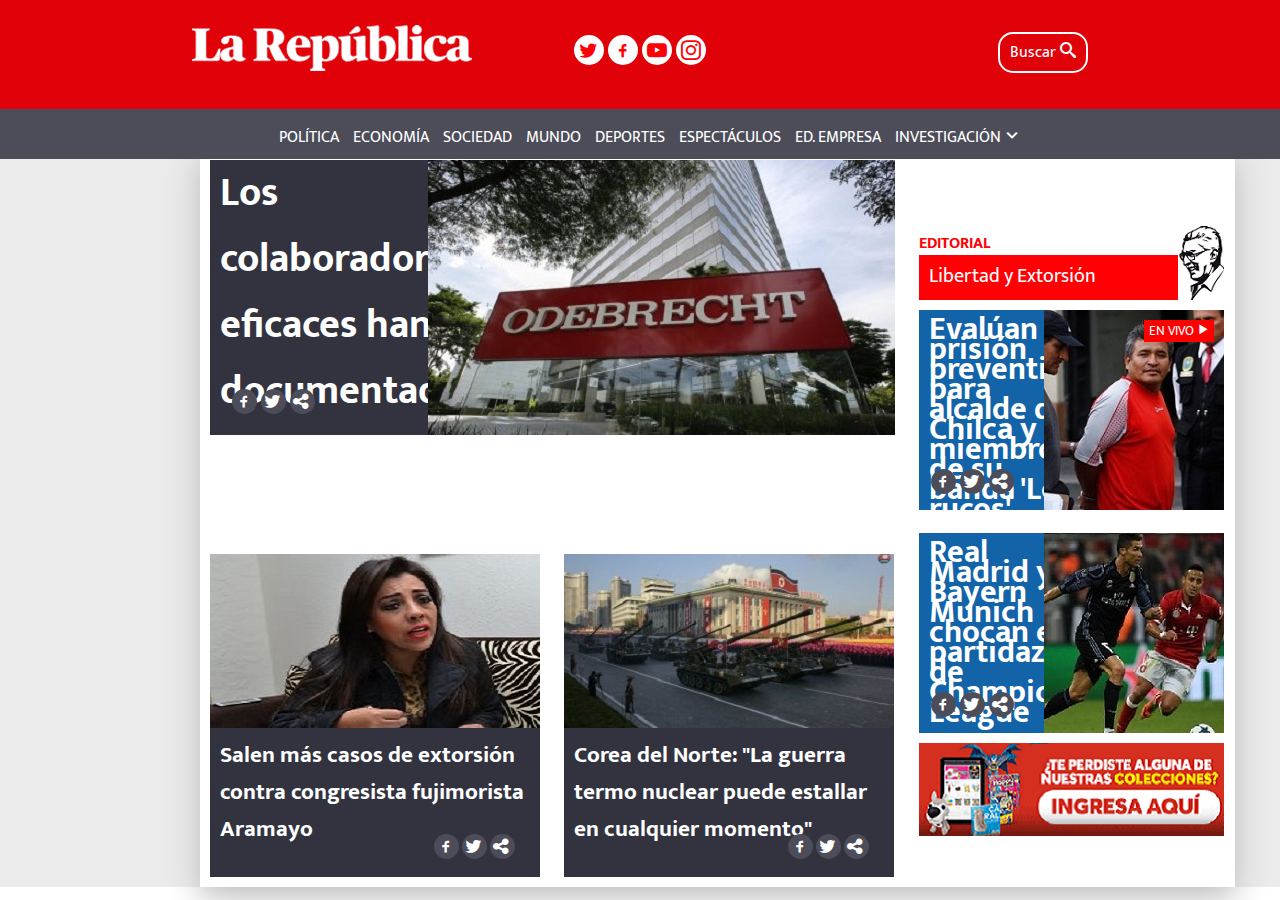
<file: index.html>
<!DOCTYPE html>
<html lang="en">
  <head>
    <meta charset="UTF-8">
    <meta name="viewport" content="width=device-width, initial-scale=1.0">
    <meta http-equiv="X-UA-Compatible" content="ie=edge">
    <link rel="stylesheet" href="assets/css/main.css">
    <link rel="stylesheet" href="assets/fonts/style.css">
    <link href="https://fonts.googleapis.com/css?family=Mukta+Vaani" rel="stylesheet">
    <title>La República</title>
  </head>
  <body>
      <header>
        <div class="logos">
          <div class="sprite-logo"></div>
          <div class="redesNav">
              <div class="icon-nav"><span class="centro icon-twitter"></span></div>
              <div class="icon-nav"><span class="centro icon-social-facebook"></span></div>
              <div class="icon-nav"><span class="centro icon-youtube"></span></div>
              <div class="icon-nav"><span class="centro icon-instagram"></span></div>
          </div>
          <div class="buscar">Buscar
            <span class="icon-search"></span>
          </div>
        </div>
        <nav>
          <ul>
            <li><a href="">POLÍTICA</a></li>
            <li><a href="">ECONOMÍA</a></li>
            <li><a href="">SOCIEDAD</a></li>
            <li><a href="">MUNDO</a></li>
            <li><a href="">DEPORTES</a></li>
            <li><a href="">ESPECTÁCULOS</a></li>
            <li><a href="">ED. EMPRESA</a></li>
            <li><a href="">INVESTIGACIÓN</a><span class="icon-keyboard_arrow_down"></span></li>

          </ul>
        </nav>
      </header>
    <div class="sectionGeneral">
      <section class="noticias">
        <section class="partLeft-noticiasImportantes">
          <div class="noticeP element1">
            <div class="t1 tit1"><h1>Los colaboradores eficaces han documentado su realto en casa Lava Jato</h1>
              <ul class="redes-sociales red1">
                <li><div class="icon-elem"><span class="icon-social-facebook"></span></div></li>
                <li><div class="icon-elem"><span class="icon-twitter"></span></div></li>
                <li><div class="icon-elem"><span class="icon-share-alt"></span></div></li>
              </ul>
            </div>
            <div class="sprite-odebrecht"></div>
          </div>
          <div class="noticeP element2">
            <div class="sprite-alejandra-aramayo"></div>
            <div class="t1 tit2"><h2>Salen más casos de extorsión contra congresista fujimorista Aramayo</h2>
              <ul class="redes-sociales red2">
                <li><div class="icon-elem"><span class="icon-social-facebook"></span></div></li>
                <li><div class="icon-elem"><span class="icon-twitter"></span></div></li>
                <li><div class="icon-elem"><span class="icon-share-alt"></span></div></li>
              </ul>
            </div>
          </div>
          <div class="noticeP element3">
            <div class="sprite-corea-del-norte"></div>
            <div class="t1 tit3"><h2>Corea del Norte: "La guerra termo nuclear puede estallar en cualquier momento"</h2>
              <ul class="redes-sociales red3">
                <li><div class="icon-elem"><span class="icon-social-facebook"></span></div></li>
                <li><div class="icon-elem"><span class="icon-twitter"></span></div></li>
                <li><div class="icon-elem"><span class="icon-share-alt"></span></div></li>
              </ul>
            </div>
          </div>
        </section>

        <section class="partRight">
          <section class="editorial">
            <div class="tituloed">EDITORIAL</div>
            <div class="tema1"><span>Libertad y Extorsión</span></div>
            <div class="sprite-senora"></div>
          </section>
          <section class="noticiasOtros">
            <div class="noticeS element4">
              <div class="t2 tit4"><h1>Evalúan prisión preventiva para alcalde de Chilca y miembros de su banda 'Los rucos'</h1>
                <ul class="redes-sociales red4">
                  <li><div class="icon-elem"><span class="icon-social-facebook"></span></div></li>
                  <li><div class="icon-elem"><span class="icon-twitter"></span></div></li>
                  <li><div class="icon-elem"><span class="icon-share-alt"></span></div></li>
                </ul>
              </div>
              <div class="sprite-alcalde-de-chilca"></div>
              <div class="vivo">EN VIVO <span class="icon-play3"></span></div>
            </div>

            <div class="noticeS element5">
              <div class="t2 tit4"><h1>Real Madrid y Bayern Munich chocan en partidazo de Champions League</h1>
                <ul class="redes-sociales red5">
                  <li><div class="icon-elem"><span class="icon-social-facebook"></span></div></li>
                  <li><div class="icon-elem"><span class="icon-twitter"></span></div></li>
                  <li><div class="icon-elem"><span class="icon-share-alt"></span></div></li>
                </ul>
              </div>
              <div class="sprite-partido"></div>
            </div>
          </section>
          <section class="anuncios">
            <div class="sprite-anuncio"></div>
          </section>
        </section>
      </section>

 </div>
  </body>
</html>
</file>
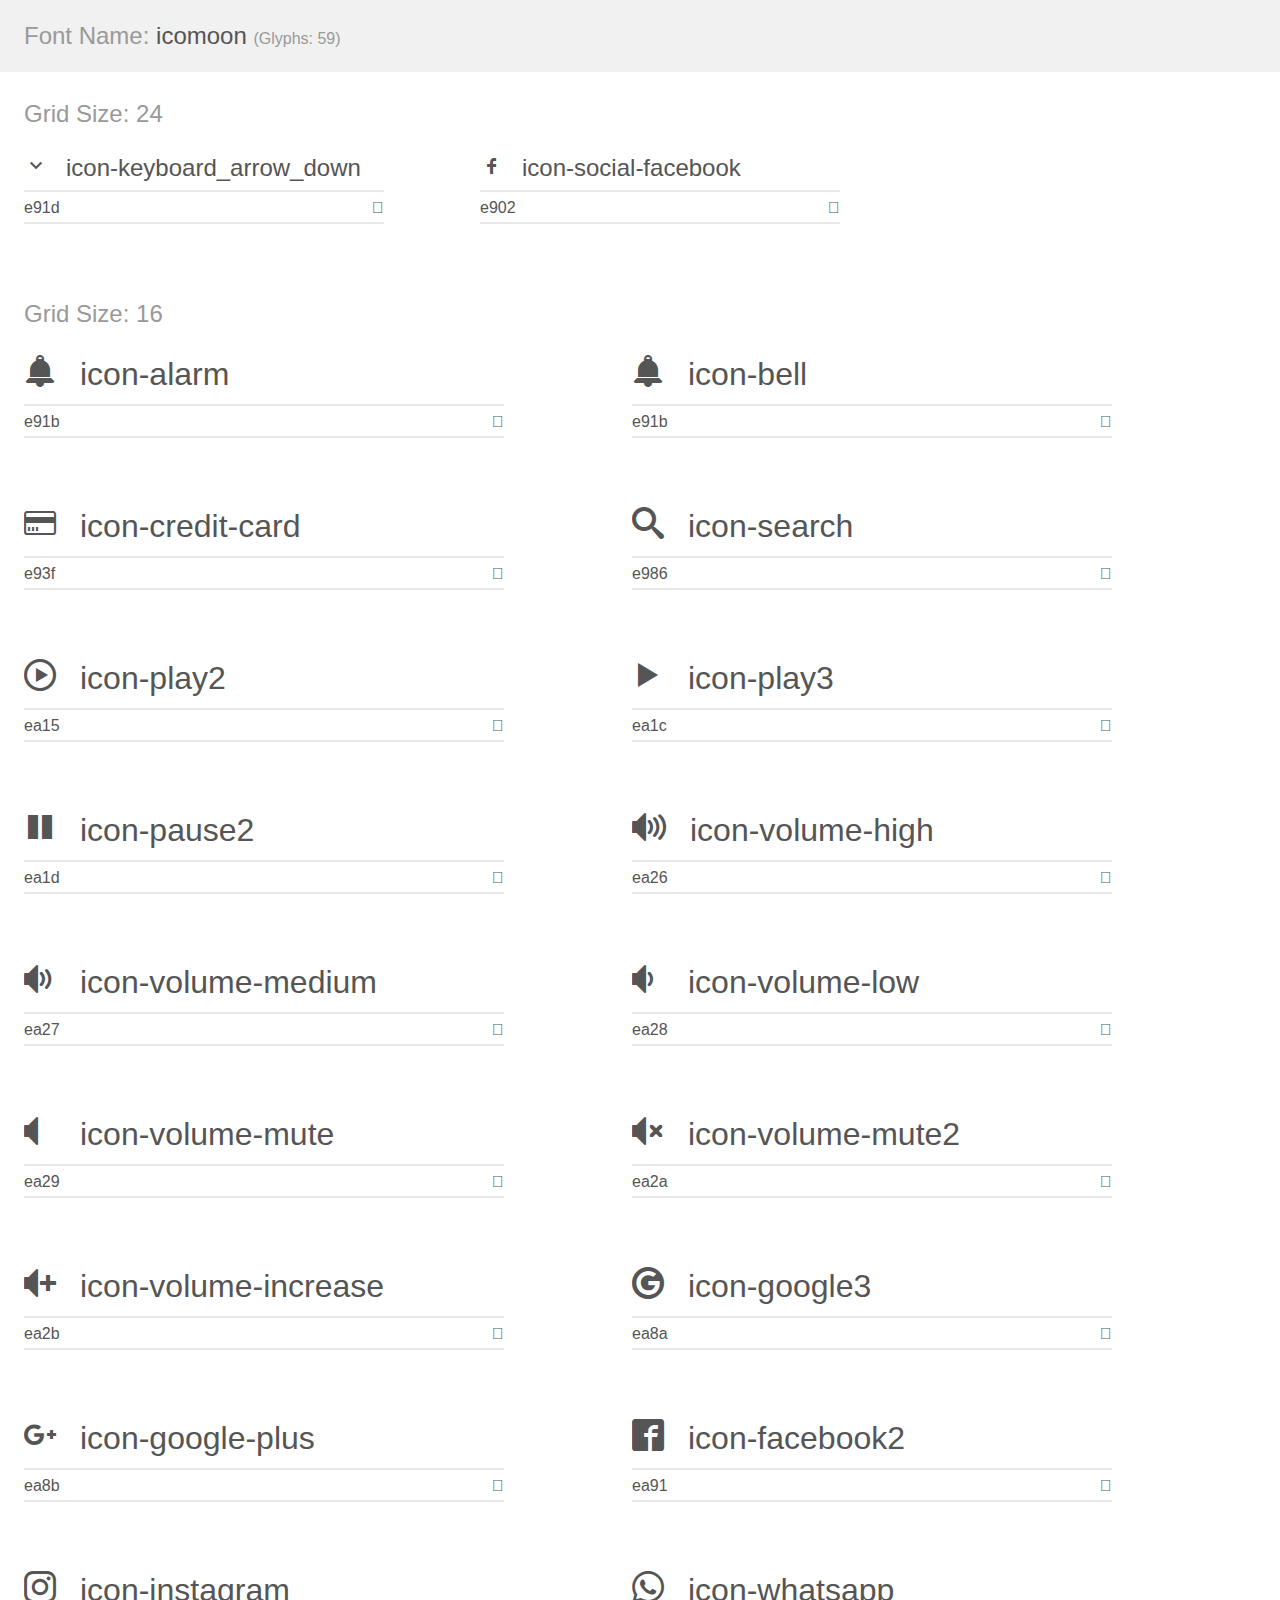
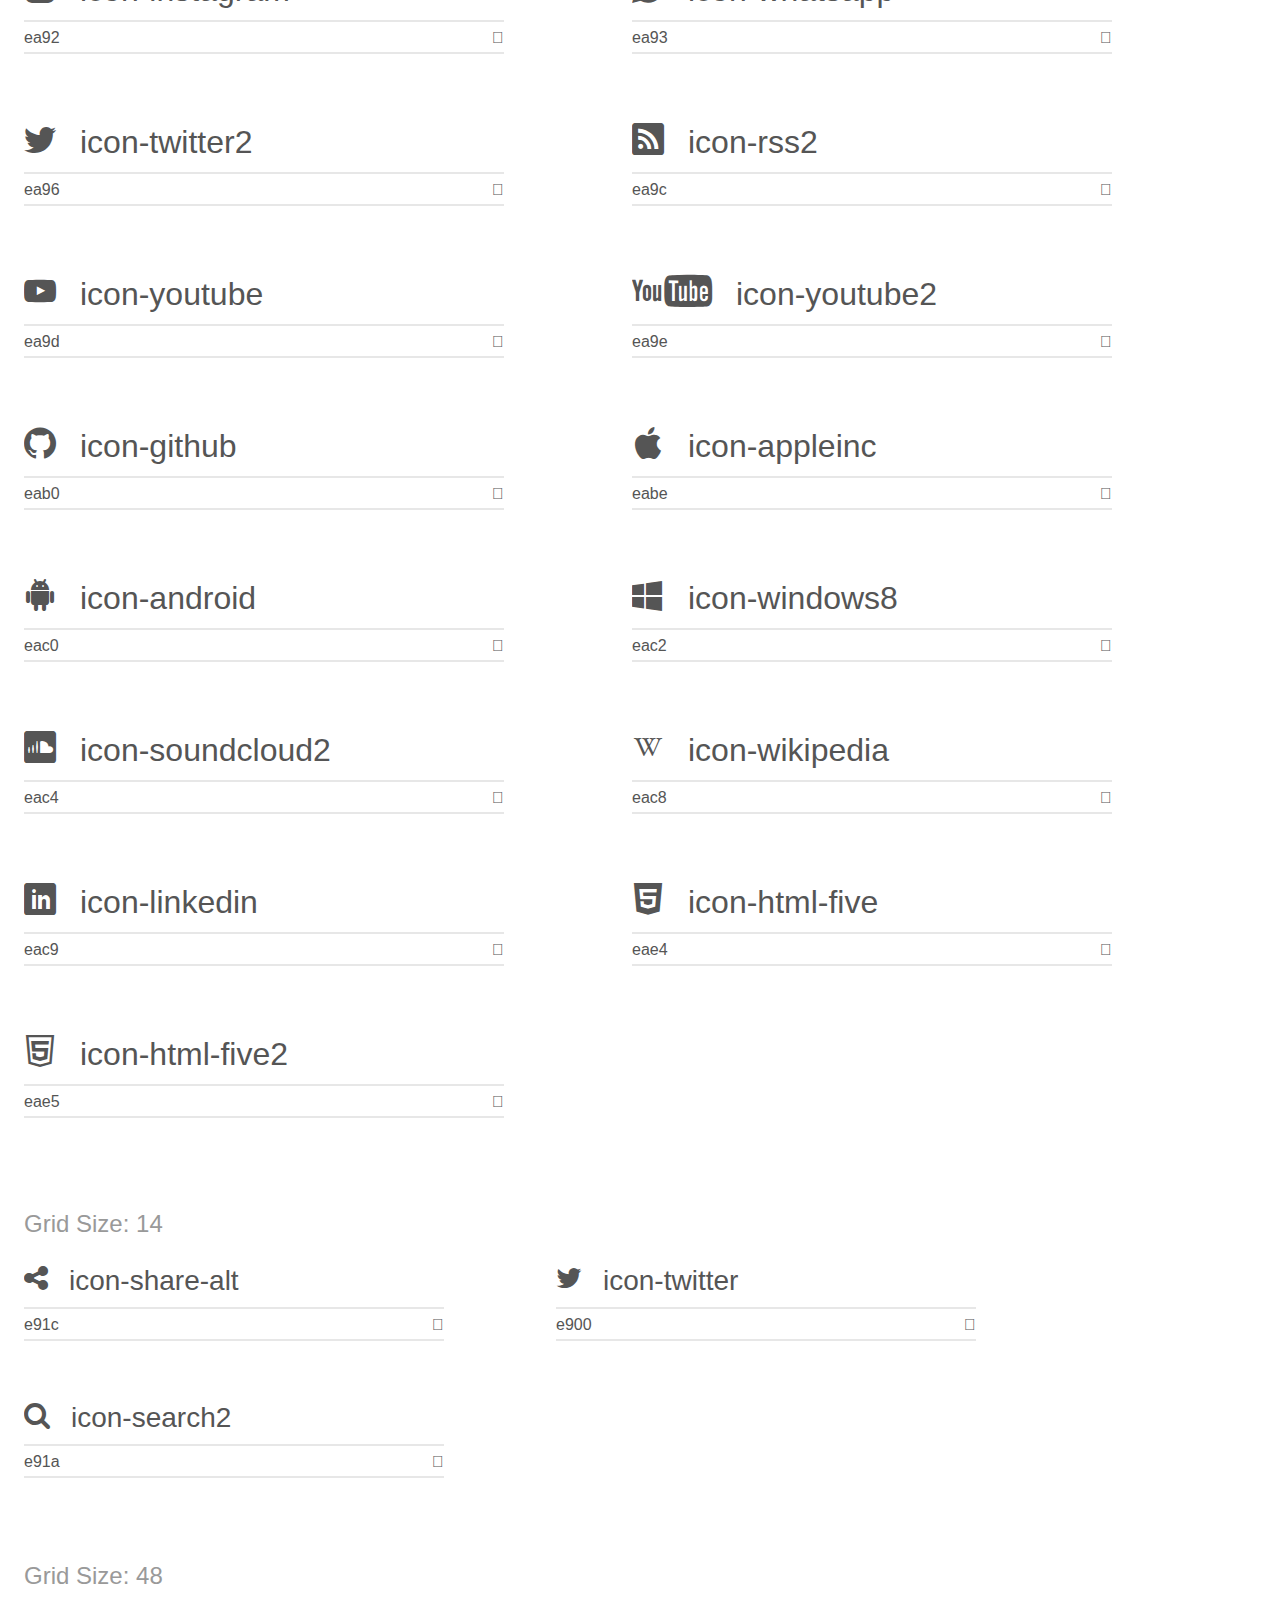
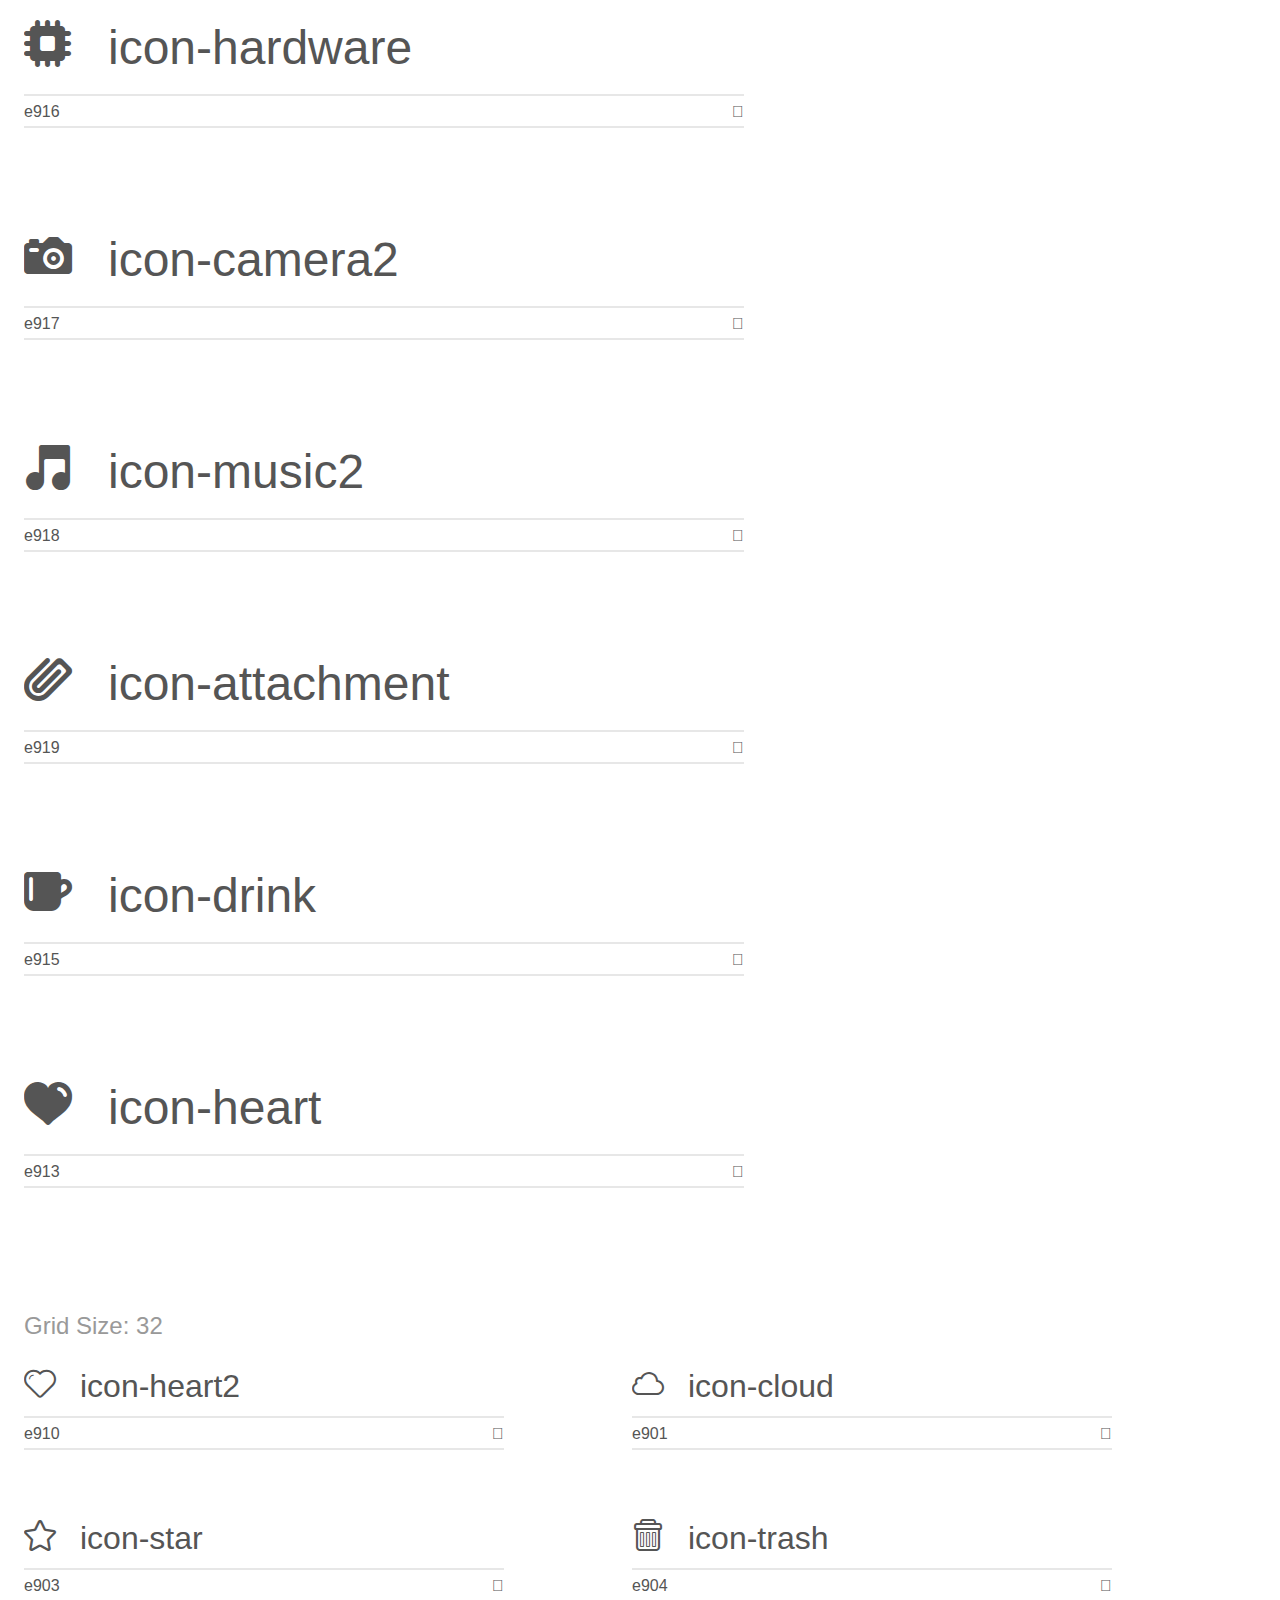
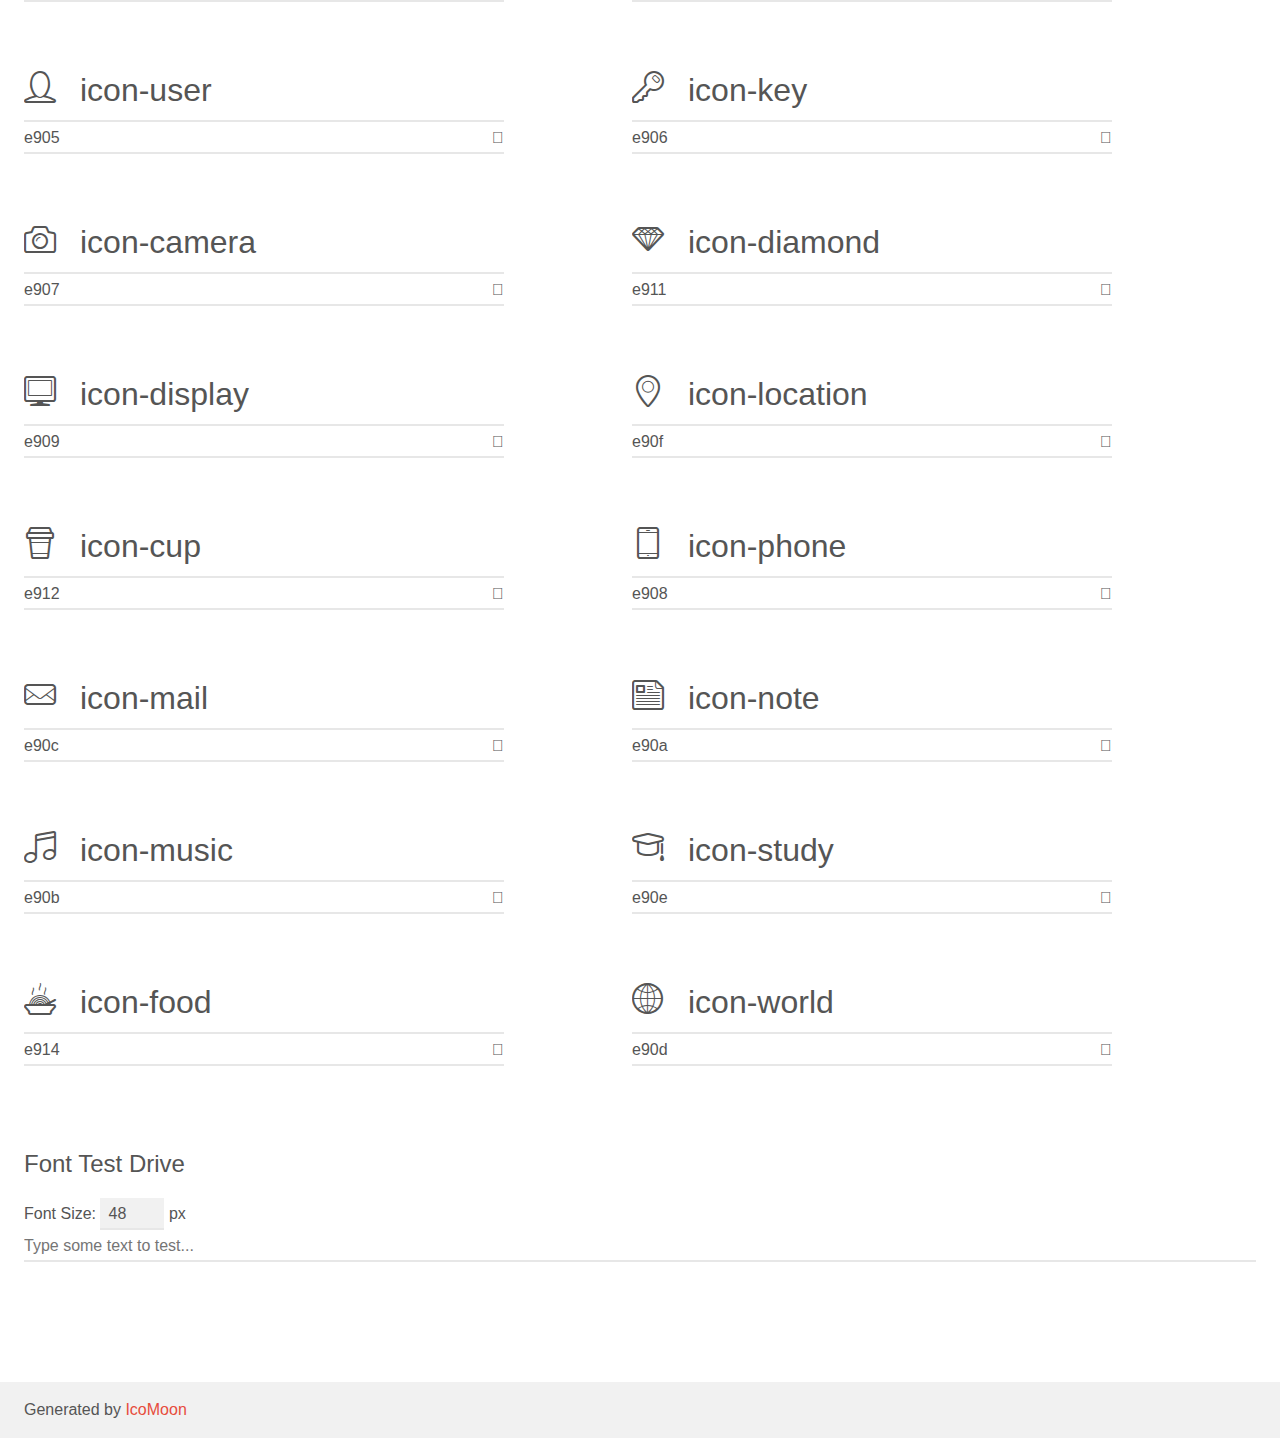
<file: assets/fonts/demo.html>
<!doctype html>
<html>
<head>
    <meta charset="utf-8">
    <title>IcoMoon Demo</title>
    <meta name="description" content="An Icon Font Generated By IcoMoon.io">
    <meta name="viewport" content="width=device-width, initial-scale=1">
    <link rel="stylesheet" href="demo-files/demo.css">
    <link rel="stylesheet" href="style.css"></head>
<body>
    <div class="bgc1 clearfix">
        <h1 class="mhmm mvm"><span class="fgc1">Font Name:</span> icomoon <small class="fgc1">(Glyphs:&nbsp;59)</small></h1>
    </div>
    <div class="clearfix mhl ptl">
        <h1 class="mvm mtn fgc1">Grid Size: 24</h1>
        <div class="glyph fs1">
            <div class="clearfix bshadow0 pbs">
                <span class="icon-keyboard_arrow_down">
                
                </span>
                <span class="mls"> icon-keyboard_arrow_down</span>
            </div>
            <fieldset class="fs0 size1of1 clearfix hidden-false">
                <input type="text" readonly value="e91d" class="unit size1of2" />
                <input type="text" maxlength="1" readonly value="&#xe91d;" class="unitRight size1of2 talign-right" />
            </fieldset>
            <div class="fs0 bshadow0 clearfix hidden-true">
                <span class="unit pvs fgc1">liga: </span>
                <input type="text" readonly value="" class="liga unitRight" />
            </div>
        </div>
        <div class="glyph fs1">
            <div class="clearfix bshadow0 pbs">
                <span class="icon-social-facebook">
                
                </span>
                <span class="mls"> icon-social-facebook</span>
            </div>
            <fieldset class="fs0 size1of1 clearfix hidden-false">
                <input type="text" readonly value="e902" class="unit size1of2" />
                <input type="text" maxlength="1" readonly value="&#xe902;" class="unitRight size1of2 talign-right" />
            </fieldset>
            <div class="fs0 bshadow0 clearfix hidden-true">
                <span class="unit pvs fgc1">liga: </span>
                <input type="text" readonly value="" class="liga unitRight" />
            </div>
        </div>
    </div>
    <div class="clearfix mhl ptl">
        <h1 class="mvm mtn fgc1">Grid Size: 16</h1>
        <div class="glyph fs2">
            <div class="clearfix bshadow0 pbs">
                <span class="icon-alarm">
                
                </span>
                <span class="mls"> icon-alarm</span>
            </div>
            <fieldset class="fs0 size1of1 clearfix hidden-false">
                <input type="text" readonly value="e91b" class="unit size1of2" />
                <input type="text" maxlength="1" readonly value="&#xe91b;" class="unitRight size1of2 talign-right" />
            </fieldset>
            <div class="fs0 bshadow0 clearfix hidden-true">
                <span class="unit pvs fgc1">liga: </span>
                <input type="text" readonly value="" class="liga unitRight" />
            </div>
        </div>
        <div class="glyph fs2">
            <div class="clearfix bshadow0 pbs">
                <span class="icon-bell">
                
                </span>
                <span class="mls"> icon-bell</span>
            </div>
            <fieldset class="fs0 size1of1 clearfix hidden-false">
                <input type="text" readonly value="e91b" class="unit size1of2" />
                <input type="text" maxlength="1" readonly value="&#xe91b;" class="unitRight size1of2 talign-right" />
            </fieldset>
            <div class="fs0 bshadow0 clearfix hidden-true">
                <span class="unit pvs fgc1">liga: </span>
                <input type="text" readonly value="" class="liga unitRight" />
            </div>
        </div>
        <div class="glyph fs2">
            <div class="clearfix bshadow0 pbs">
                <span class="icon-credit-card">
                
                </span>
                <span class="mls"> icon-credit-card</span>
            </div>
            <fieldset class="fs0 size1of1 clearfix hidden-false">
                <input type="text" readonly value="e93f" class="unit size1of2" />
                <input type="text" maxlength="1" readonly value="&#xe93f;" class="unitRight size1of2 talign-right" />
            </fieldset>
            <div class="fs0 bshadow0 clearfix hidden-true">
                <span class="unit pvs fgc1">liga: </span>
                <input type="text" readonly value="credit-card, money5" class="liga unitRight" />
            </div>
        </div>
        <div class="glyph fs2">
            <div class="clearfix bshadow0 pbs">
                <span class="icon-search">
                
                </span>
                <span class="mls"> icon-search</span>
            </div>
            <fieldset class="fs0 size1of1 clearfix hidden-false">
                <input type="text" readonly value="e986" class="unit size1of2" />
                <input type="text" maxlength="1" readonly value="&#xe986;" class="unitRight size1of2 talign-right" />
            </fieldset>
            <div class="fs0 bshadow0 clearfix hidden-true">
                <span class="unit pvs fgc1">liga: </span>
                <input type="text" readonly value="search, magnifier" class="liga unitRight" />
            </div>
        </div>
        <div class="glyph fs2">
            <div class="clearfix bshadow0 pbs">
                <span class="icon-play2">
                
                </span>
                <span class="mls"> icon-play2</span>
            </div>
            <fieldset class="fs0 size1of1 clearfix hidden-false">
                <input type="text" readonly value="ea15" class="unit size1of2" />
                <input type="text" maxlength="1" readonly value="&#xea15;" class="unitRight size1of2 talign-right" />
            </fieldset>
            <div class="fs0 bshadow0 clearfix hidden-true">
                <span class="unit pvs fgc1">liga: </span>
                <input type="text" readonly value="play2, player" class="liga unitRight" />
            </div>
        </div>
        <div class="glyph fs2">
            <div class="clearfix bshadow0 pbs">
                <span class="icon-play3">
                
                </span>
                <span class="mls"> icon-play3</span>
            </div>
            <fieldset class="fs0 size1of1 clearfix hidden-false">
                <input type="text" readonly value="ea1c" class="unit size1of2" />
                <input type="text" maxlength="1" readonly value="&#xea1c;" class="unitRight size1of2 talign-right" />
            </fieldset>
            <div class="fs0 bshadow0 clearfix hidden-true">
                <span class="unit pvs fgc1">liga: </span>
                <input type="text" readonly value="play3, player8" class="liga unitRight" />
            </div>
        </div>
        <div class="glyph fs2">
            <div class="clearfix bshadow0 pbs">
                <span class="icon-pause2">
                
                </span>
                <span class="mls"> icon-pause2</span>
            </div>
            <fieldset class="fs0 size1of1 clearfix hidden-false">
                <input type="text" readonly value="ea1d" class="unit size1of2" />
                <input type="text" maxlength="1" readonly value="&#xea1d;" class="unitRight size1of2 talign-right" />
            </fieldset>
            <div class="fs0 bshadow0 clearfix hidden-true">
                <span class="unit pvs fgc1">liga: </span>
                <input type="text" readonly value="pause2, player9" class="liga unitRight" />
            </div>
        </div>
        <div class="glyph fs2">
            <div class="clearfix bshadow0 pbs">
                <span class="icon-volume-high">
                
                </span>
                <span class="mls"> icon-volume-high</span>
            </div>
            <fieldset class="fs0 size1of1 clearfix hidden-false">
                <input type="text" readonly value="ea26" class="unit size1of2" />
                <input type="text" maxlength="1" readonly value="&#xea26;" class="unitRight size1of2 talign-right" />
            </fieldset>
            <div class="fs0 bshadow0 clearfix hidden-true">
                <span class="unit pvs fgc1">liga: </span>
                <input type="text" readonly value="volume-high, volume" class="liga unitRight" />
            </div>
        </div>
        <div class="glyph fs2">
            <div class="clearfix bshadow0 pbs">
                <span class="icon-volume-medium">
                
                </span>
                <span class="mls"> icon-volume-medium</span>
            </div>
            <fieldset class="fs0 size1of1 clearfix hidden-false">
                <input type="text" readonly value="ea27" class="unit size1of2" />
                <input type="text" maxlength="1" readonly value="&#xea27;" class="unitRight size1of2 talign-right" />
            </fieldset>
            <div class="fs0 bshadow0 clearfix hidden-true">
                <span class="unit pvs fgc1">liga: </span>
                <input type="text" readonly value="volume-medium, volume2" class="liga unitRight" />
            </div>
        </div>
        <div class="glyph fs2">
            <div class="clearfix bshadow0 pbs">
                <span class="icon-volume-low">
                
                </span>
                <span class="mls"> icon-volume-low</span>
            </div>
            <fieldset class="fs0 size1of1 clearfix hidden-false">
                <input type="text" readonly value="ea28" class="unit size1of2" />
                <input type="text" maxlength="1" readonly value="&#xea28;" class="unitRight size1of2 talign-right" />
            </fieldset>
            <div class="fs0 bshadow0 clearfix hidden-true">
                <span class="unit pvs fgc1">liga: </span>
                <input type="text" readonly value="volume-low, volume3" class="liga unitRight" />
            </div>
        </div>
        <div class="glyph fs2">
            <div class="clearfix bshadow0 pbs">
                <span class="icon-volume-mute">
                
                </span>
                <span class="mls"> icon-volume-mute</span>
            </div>
            <fieldset class="fs0 size1of1 clearfix hidden-false">
                <input type="text" readonly value="ea29" class="unit size1of2" />
                <input type="text" maxlength="1" readonly value="&#xea29;" class="unitRight size1of2 talign-right" />
            </fieldset>
            <div class="fs0 bshadow0 clearfix hidden-true">
                <span class="unit pvs fgc1">liga: </span>
                <input type="text" readonly value="volume-mute, volume4" class="liga unitRight" />
            </div>
        </div>
        <div class="glyph fs2">
            <div class="clearfix bshadow0 pbs">
                <span class="icon-volume-mute2">
                
                </span>
                <span class="mls"> icon-volume-mute2</span>
            </div>
            <fieldset class="fs0 size1of1 clearfix hidden-false">
                <input type="text" readonly value="ea2a" class="unit size1of2" />
                <input type="text" maxlength="1" readonly value="&#xea2a;" class="unitRight size1of2 talign-right" />
            </fieldset>
            <div class="fs0 bshadow0 clearfix hidden-true">
                <span class="unit pvs fgc1">liga: </span>
                <input type="text" readonly value="volume-mute2, volume5" class="liga unitRight" />
            </div>
        </div>
        <div class="glyph fs2">
            <div class="clearfix bshadow0 pbs">
                <span class="icon-volume-increase">
                
                </span>
                <span class="mls"> icon-volume-increase</span>
            </div>
            <fieldset class="fs0 size1of1 clearfix hidden-false">
                <input type="text" readonly value="ea2b" class="unit size1of2" />
                <input type="text" maxlength="1" readonly value="&#xea2b;" class="unitRight size1of2 talign-right" />
            </fieldset>
            <div class="fs0 bshadow0 clearfix hidden-true">
                <span class="unit pvs fgc1">liga: </span>
                <input type="text" readonly value="volume-increase, volume6" class="liga unitRight" />
            </div>
        </div>
        <div class="glyph fs2">
            <div class="clearfix bshadow0 pbs">
                <span class="icon-google3">
                
                </span>
                <span class="mls"> icon-google3</span>
            </div>
            <fieldset class="fs0 size1of1 clearfix hidden-false">
                <input type="text" readonly value="ea8a" class="unit size1of2" />
                <input type="text" maxlength="1" readonly value="&#xea8a;" class="unitRight size1of2 talign-right" />
            </fieldset>
            <div class="fs0 bshadow0 clearfix hidden-true">
                <span class="unit pvs fgc1">liga: </span>
                <input type="text" readonly value="google3, brand4" class="liga unitRight" />
            </div>
        </div>
        <div class="glyph fs2">
            <div class="clearfix bshadow0 pbs">
                <span class="icon-google-plus">
                
                </span>
                <span class="mls"> icon-google-plus</span>
            </div>
            <fieldset class="fs0 size1of1 clearfix hidden-false">
                <input type="text" readonly value="ea8b" class="unit size1of2" />
                <input type="text" maxlength="1" readonly value="&#xea8b;" class="unitRight size1of2 talign-right" />
            </fieldset>
            <div class="fs0 bshadow0 clearfix hidden-true">
                <span class="unit pvs fgc1">liga: </span>
                <input type="text" readonly value="google-plus, brand5" class="liga unitRight" />
            </div>
        </div>
        <div class="glyph fs2">
            <div class="clearfix bshadow0 pbs">
                <span class="icon-facebook2">
                
                </span>
                <span class="mls"> icon-facebook2</span>
            </div>
            <fieldset class="fs0 size1of1 clearfix hidden-false">
                <input type="text" readonly value="ea91" class="unit size1of2" />
                <input type="text" maxlength="1" readonly value="&#xea91;" class="unitRight size1of2 talign-right" />
            </fieldset>
            <div class="fs0 bshadow0 clearfix hidden-true">
                <span class="unit pvs fgc1">liga: </span>
                <input type="text" readonly value="facebook2, brand11" class="liga unitRight" />
            </div>
        </div>
        <div class="glyph fs2">
            <div class="clearfix bshadow0 pbs">
                <span class="icon-instagram">
                
                </span>
                <span class="mls"> icon-instagram</span>
            </div>
            <fieldset class="fs0 size1of1 clearfix hidden-false">
                <input type="text" readonly value="ea92" class="unit size1of2" />
                <input type="text" maxlength="1" readonly value="&#xea92;" class="unitRight size1of2 talign-right" />
            </fieldset>
            <div class="fs0 bshadow0 clearfix hidden-true">
                <span class="unit pvs fgc1">liga: </span>
                <input type="text" readonly value="instagram, brand12" class="liga unitRight" />
            </div>
        </div>
        <div class="glyph fs2">
            <div class="clearfix bshadow0 pbs">
                <span class="icon-whatsapp">
                
                </span>
                <span class="mls"> icon-whatsapp</span>
            </div>
            <fieldset class="fs0 size1of1 clearfix hidden-false">
                <input type="text" readonly value="ea93" class="unit size1of2" />
                <input type="text" maxlength="1" readonly value="&#xea93;" class="unitRight size1of2 talign-right" />
            </fieldset>
            <div class="fs0 bshadow0 clearfix hidden-true">
                <span class="unit pvs fgc1">liga: </span>
                <input type="text" readonly value="whatsapp, brand13" class="liga unitRight" />
            </div>
        </div>
        <div class="glyph fs2">
            <div class="clearfix bshadow0 pbs">
                <span class="icon-twitter2">
                
                </span>
                <span class="mls"> icon-twitter2</span>
            </div>
            <fieldset class="fs0 size1of1 clearfix hidden-false">
                <input type="text" readonly value="ea96" class="unit size1of2" />
                <input type="text" maxlength="1" readonly value="&#xea96;" class="unitRight size1of2 talign-right" />
            </fieldset>
            <div class="fs0 bshadow0 clearfix hidden-true">
                <span class="unit pvs fgc1">liga: </span>
                <input type="text" readonly value="twitter, brand16" class="liga unitRight" />
            </div>
        </div>
        <div class="glyph fs2">
            <div class="clearfix bshadow0 pbs">
                <span class="icon-rss2">
                
                </span>
                <span class="mls"> icon-rss2</span>
            </div>
            <fieldset class="fs0 size1of1 clearfix hidden-false">
                <input type="text" readonly value="ea9c" class="unit size1of2" />
                <input type="text" maxlength="1" readonly value="&#xea9c;" class="unitRight size1of2 talign-right" />
            </fieldset>
            <div class="fs0 bshadow0 clearfix hidden-true">
                <span class="unit pvs fgc1">liga: </span>
                <input type="text" readonly value="feed3, rss2" class="liga unitRight" />
            </div>
        </div>
        <div class="glyph fs2">
            <div class="clearfix bshadow0 pbs">
                <span class="icon-youtube">
                
                </span>
                <span class="mls"> icon-youtube</span>
            </div>
            <fieldset class="fs0 size1of1 clearfix hidden-false">
                <input type="text" readonly value="ea9d" class="unit size1of2" />
                <input type="text" maxlength="1" readonly value="&#xea9d;" class="unitRight size1of2 talign-right" />
            </fieldset>
            <div class="fs0 bshadow0 clearfix hidden-true">
                <span class="unit pvs fgc1">liga: </span>
                <input type="text" readonly value="youtube, brand21" class="liga unitRight" />
            </div>
        </div>
        <div class="glyph fs2">
            <div class="clearfix bshadow0 pbs">
                <span class="icon-youtube2">
                
                </span>
                <span class="mls"> icon-youtube2</span>
            </div>
            <fieldset class="fs0 size1of1 clearfix hidden-false">
                <input type="text" readonly value="ea9e" class="unit size1of2" />
                <input type="text" maxlength="1" readonly value="&#xea9e;" class="unitRight size1of2 talign-right" />
            </fieldset>
            <div class="fs0 bshadow0 clearfix hidden-true">
                <span class="unit pvs fgc1">liga: </span>
                <input type="text" readonly value="youtube2, brand22" class="liga unitRight" />
            </div>
        </div>
        <div class="glyph fs2">
            <div class="clearfix bshadow0 pbs">
                <span class="icon-github">
                
                </span>
                <span class="mls"> icon-github</span>
            </div>
            <fieldset class="fs0 size1of1 clearfix hidden-false">
                <input type="text" readonly value="eab0" class="unit size1of2" />
                <input type="text" maxlength="1" readonly value="&#xeab0;" class="unitRight size1of2 talign-right" />
            </fieldset>
            <div class="fs0 bshadow0 clearfix hidden-true">
                <span class="unit pvs fgc1">liga: </span>
                <input type="text" readonly value="github, brand40" class="liga unitRight" />
            </div>
        </div>
        <div class="glyph fs2">
            <div class="clearfix bshadow0 pbs">
                <span class="icon-appleinc">
                
                </span>
                <span class="mls"> icon-appleinc</span>
            </div>
            <fieldset class="fs0 size1of1 clearfix hidden-false">
                <input type="text" readonly value="eabe" class="unit size1of2" />
                <input type="text" maxlength="1" readonly value="&#xeabe;" class="unitRight size1of2 talign-right" />
            </fieldset>
            <div class="fs0 bshadow0 clearfix hidden-true">
                <span class="unit pvs fgc1">liga: </span>
                <input type="text" readonly value="apple, brand53" class="liga unitRight" />
            </div>
        </div>
        <div class="glyph fs2">
            <div class="clearfix bshadow0 pbs">
                <span class="icon-android">
                
                </span>
                <span class="mls"> icon-android</span>
            </div>
            <fieldset class="fs0 size1of1 clearfix hidden-false">
                <input type="text" readonly value="eac0" class="unit size1of2" />
                <input type="text" maxlength="1" readonly value="&#xeac0;" class="unitRight size1of2 talign-right" />
            </fieldset>
            <div class="fs0 bshadow0 clearfix hidden-true">
                <span class="unit pvs fgc1">liga: </span>
                <input type="text" readonly value="android, brand55" class="liga unitRight" />
            </div>
        </div>
        <div class="glyph fs2">
            <div class="clearfix bshadow0 pbs">
                <span class="icon-windows8">
                
                </span>
                <span class="mls"> icon-windows8</span>
            </div>
            <fieldset class="fs0 size1of1 clearfix hidden-false">
                <input type="text" readonly value="eac2" class="unit size1of2" />
                <input type="text" maxlength="1" readonly value="&#xeac2;" class="unitRight size1of2 talign-right" />
            </fieldset>
            <div class="fs0 bshadow0 clearfix hidden-true">
                <span class="unit pvs fgc1">liga: </span>
                <input type="text" readonly value="windows8, brand57" class="liga unitRight" />
            </div>
        </div>
        <div class="glyph fs2">
            <div class="clearfix bshadow0 pbs">
                <span class="icon-soundcloud2">
                
                </span>
                <span class="mls"> icon-soundcloud2</span>
            </div>
            <fieldset class="fs0 size1of1 clearfix hidden-false">
                <input type="text" readonly value="eac4" class="unit size1of2" />
                <input type="text" maxlength="1" readonly value="&#xeac4;" class="unitRight size1of2 talign-right" />
            </fieldset>
            <div class="fs0 bshadow0 clearfix hidden-true">
                <span class="unit pvs fgc1">liga: </span>
                <input type="text" readonly value="soundcloud2, brand59" class="liga unitRight" />
            </div>
        </div>
        <div class="glyph fs2">
            <div class="clearfix bshadow0 pbs">
                <span class="icon-wikipedia">
                
                </span>
                <span class="mls"> icon-wikipedia</span>
            </div>
            <fieldset class="fs0 size1of1 clearfix hidden-false">
                <input type="text" readonly value="eac8" class="unit size1of2" />
                <input type="text" maxlength="1" readonly value="&#xeac8;" class="unitRight size1of2 talign-right" />
            </fieldset>
            <div class="fs0 bshadow0 clearfix hidden-true">
                <span class="unit pvs fgc1">liga: </span>
                <input type="text" readonly value="wikipedia, brand63" class="liga unitRight" />
            </div>
        </div>
        <div class="glyph fs2">
            <div class="clearfix bshadow0 pbs">
                <span class="icon-linkedin">
                
                </span>
                <span class="mls"> icon-linkedin</span>
            </div>
            <fieldset class="fs0 size1of1 clearfix hidden-false">
                <input type="text" readonly value="eac9" class="unit size1of2" />
                <input type="text" maxlength="1" readonly value="&#xeac9;" class="unitRight size1of2 talign-right" />
            </fieldset>
            <div class="fs0 bshadow0 clearfix hidden-true">
                <span class="unit pvs fgc1">liga: </span>
                <input type="text" readonly value="linkedin, brand64" class="liga unitRight" />
            </div>
        </div>
        <div class="glyph fs2">
            <div class="clearfix bshadow0 pbs">
                <span class="icon-html-five">
                
                </span>
                <span class="mls"> icon-html-five</span>
            </div>
            <fieldset class="fs0 size1of1 clearfix hidden-false">
                <input type="text" readonly value="eae4" class="unit size1of2" />
                <input type="text" maxlength="1" readonly value="&#xeae4;" class="unitRight size1of2 talign-right" />
            </fieldset>
            <div class="fs0 bshadow0 clearfix hidden-true">
                <span class="unit pvs fgc1">liga: </span>
                <input type="text" readonly value="html-five, w3c" class="liga unitRight" />
            </div>
        </div>
        <div class="glyph fs2">
            <div class="clearfix bshadow0 pbs">
                <span class="icon-html-five2">
                
                </span>
                <span class="mls"> icon-html-five2</span>
            </div>
            <fieldset class="fs0 size1of1 clearfix hidden-false">
                <input type="text" readonly value="eae5" class="unit size1of2" />
                <input type="text" maxlength="1" readonly value="&#xeae5;" class="unitRight size1of2 talign-right" />
            </fieldset>
            <div class="fs0 bshadow0 clearfix hidden-true">
                <span class="unit pvs fgc1">liga: </span>
                <input type="text" readonly value="html-five2, w3c2" class="liga unitRight" />
            </div>
        </div>
    </div>
    <div class="clearfix mhl ptl">
        <h1 class="mvm mtn fgc1">Grid Size: 14</h1>
        <div class="glyph fs3">
            <div class="clearfix bshadow0 pbs">
                <span class="icon-share-alt">
                
                </span>
                <span class="mls"> icon-share-alt</span>
            </div>
            <fieldset class="fs0 size1of1 clearfix hidden-false">
                <input type="text" readonly value="e91c" class="unit size1of2" />
                <input type="text" maxlength="1" readonly value="&#xe91c;" class="unitRight size1of2 talign-right" />
            </fieldset>
            <div class="fs0 bshadow0 clearfix hidden-true">
                <span class="unit pvs fgc1">liga: </span>
                <input type="text" readonly value="" class="liga unitRight" />
            </div>
        </div>
        <div class="glyph fs3">
            <div class="clearfix bshadow0 pbs">
                <span class="icon-twitter">
                
                </span>
                <span class="mls"> icon-twitter</span>
            </div>
            <fieldset class="fs0 size1of1 clearfix hidden-false">
                <input type="text" readonly value="e900" class="unit size1of2" />
                <input type="text" maxlength="1" readonly value="&#xe900;" class="unitRight size1of2 talign-right" />
            </fieldset>
            <div class="fs0 bshadow0 clearfix hidden-true">
                <span class="unit pvs fgc1">liga: </span>
                <input type="text" readonly value="" class="liga unitRight" />
            </div>
        </div>
        <div class="glyph fs3">
            <div class="clearfix bshadow0 pbs">
                <span class="icon-search2">
                
                </span>
                <span class="mls"> icon-search2</span>
            </div>
            <fieldset class="fs0 size1of1 clearfix hidden-false">
                <input type="text" readonly value="e91a" class="unit size1of2" />
                <input type="text" maxlength="1" readonly value="&#xe91a;" class="unitRight size1of2 talign-right" />
            </fieldset>
            <div class="fs0 bshadow0 clearfix hidden-true">
                <span class="unit pvs fgc1">liga: </span>
                <input type="text" readonly value="" class="liga unitRight" />
            </div>
        </div>
    </div>
    <div class="clearfix mhl ptl">
        <h1 class="mvm mtn fgc1">Grid Size: 48</h1>
        <div class="glyph fs4">
            <div class="clearfix bshadow0 pbs">
                <span class="icon-hardware">
                
                </span>
                <span class="mls"> icon-hardware</span>
            </div>
            <fieldset class="fs0 size1of1 clearfix hidden-false">
                <input type="text" readonly value="e916" class="unit size1of2" />
                <input type="text" maxlength="1" readonly value="&#xe916;" class="unitRight size1of2 talign-right" />
            </fieldset>
            <div class="fs0 bshadow0 clearfix hidden-true">
                <span class="unit pvs fgc1">liga: </span>
                <input type="text" readonly value="" class="liga unitRight" />
            </div>
        </div>
        <div class="glyph fs4">
            <div class="clearfix bshadow0 pbs">
                <span class="icon-camera2">
                
                </span>
                <span class="mls"> icon-camera2</span>
            </div>
            <fieldset class="fs0 size1of1 clearfix hidden-false">
                <input type="text" readonly value="e917" class="unit size1of2" />
                <input type="text" maxlength="1" readonly value="&#xe917;" class="unitRight size1of2 talign-right" />
            </fieldset>
            <div class="fs0 bshadow0 clearfix hidden-true">
                <span class="unit pvs fgc1">liga: </span>
                <input type="text" readonly value="" class="liga unitRight" />
            </div>
        </div>
        <div class="glyph fs4">
            <div class="clearfix bshadow0 pbs">
                <span class="icon-music2">
                
                </span>
                <span class="mls"> icon-music2</span>
            </div>
            <fieldset class="fs0 size1of1 clearfix hidden-false">
                <input type="text" readonly value="e918" class="unit size1of2" />
                <input type="text" maxlength="1" readonly value="&#xe918;" class="unitRight size1of2 talign-right" />
            </fieldset>
            <div class="fs0 bshadow0 clearfix hidden-true">
                <span class="unit pvs fgc1">liga: </span>
                <input type="text" readonly value="" class="liga unitRight" />
            </div>
        </div>
        <div class="glyph fs4">
            <div class="clearfix bshadow0 pbs">
                <span class="icon-attachment">
                
                </span>
                <span class="mls"> icon-attachment</span>
            </div>
            <fieldset class="fs0 size1of1 clearfix hidden-false">
                <input type="text" readonly value="e919" class="unit size1of2" />
                <input type="text" maxlength="1" readonly value="&#xe919;" class="unitRight size1of2 talign-right" />
            </fieldset>
            <div class="fs0 bshadow0 clearfix hidden-true">
                <span class="unit pvs fgc1">liga: </span>
                <input type="text" readonly value="" class="liga unitRight" />
            </div>
        </div>
        <div class="glyph fs4">
            <div class="clearfix bshadow0 pbs">
                <span class="icon-drink">
                
                </span>
                <span class="mls"> icon-drink</span>
            </div>
            <fieldset class="fs0 size1of1 clearfix hidden-false">
                <input type="text" readonly value="e915" class="unit size1of2" />
                <input type="text" maxlength="1" readonly value="&#xe915;" class="unitRight size1of2 talign-right" />
            </fieldset>
            <div class="fs0 bshadow0 clearfix hidden-true">
                <span class="unit pvs fgc1">liga: </span>
                <input type="text" readonly value="" class="liga unitRight" />
            </div>
        </div>
        <div class="glyph fs4">
            <div class="clearfix bshadow0 pbs">
                <span class="icon-heart">
                
                </span>
                <span class="mls"> icon-heart</span>
            </div>
            <fieldset class="fs0 size1of1 clearfix hidden-false">
                <input type="text" readonly value="e913" class="unit size1of2" />
                <input type="text" maxlength="1" readonly value="&#xe913;" class="unitRight size1of2 talign-right" />
            </fieldset>
            <div class="fs0 bshadow0 clearfix hidden-true">
                <span class="unit pvs fgc1">liga: </span>
                <input type="text" readonly value="" class="liga unitRight" />
            </div>
        </div>
    </div>
    <div class="clearfix mhl ptl">
        <h1 class="mvm mtn fgc1">Grid Size: 32</h1>
        <div class="glyph fs5">
            <div class="clearfix bshadow0 pbs">
                <span class="icon-heart2">
                
                </span>
                <span class="mls"> icon-heart2</span>
            </div>
            <fieldset class="fs0 size1of1 clearfix hidden-false">
                <input type="text" readonly value="e910" class="unit size1of2" />
                <input type="text" maxlength="1" readonly value="&#xe910;" class="unitRight size1of2 talign-right" />
            </fieldset>
            <div class="fs0 bshadow0 clearfix hidden-true">
                <span class="unit pvs fgc1">liga: </span>
                <input type="text" readonly value="" class="liga unitRight" />
            </div>
        </div>
        <div class="glyph fs5">
            <div class="clearfix bshadow0 pbs">
                <span class="icon-cloud">
                
                </span>
                <span class="mls"> icon-cloud</span>
            </div>
            <fieldset class="fs0 size1of1 clearfix hidden-false">
                <input type="text" readonly value="e901" class="unit size1of2" />
                <input type="text" maxlength="1" readonly value="&#xe901;" class="unitRight size1of2 talign-right" />
            </fieldset>
            <div class="fs0 bshadow0 clearfix hidden-true">
                <span class="unit pvs fgc1">liga: </span>
                <input type="text" readonly value="" class="liga unitRight" />
            </div>
        </div>
        <div class="glyph fs5">
            <div class="clearfix bshadow0 pbs">
                <span class="icon-star">
                
                </span>
                <span class="mls"> icon-star</span>
            </div>
            <fieldset class="fs0 size1of1 clearfix hidden-false">
                <input type="text" readonly value="e903" class="unit size1of2" />
                <input type="text" maxlength="1" readonly value="&#xe903;" class="unitRight size1of2 talign-right" />
            </fieldset>
            <div class="fs0 bshadow0 clearfix hidden-true">
                <span class="unit pvs fgc1">liga: </span>
                <input type="text" readonly value="" class="liga unitRight" />
            </div>
        </div>
        <div class="glyph fs5">
            <div class="clearfix bshadow0 pbs">
                <span class="icon-trash">
                
                </span>
                <span class="mls"> icon-trash</span>
            </div>
            <fieldset class="fs0 size1of1 clearfix hidden-false">
                <input type="text" readonly value="e904" class="unit size1of2" />
                <input type="text" maxlength="1" readonly value="&#xe904;" class="unitRight size1of2 talign-right" />
            </fieldset>
            <div class="fs0 bshadow0 clearfix hidden-true">
                <span class="unit pvs fgc1">liga: </span>
                <input type="text" readonly value="" class="liga unitRight" />
            </div>
        </div>
        <div class="glyph fs5">
            <div class="clearfix bshadow0 pbs">
                <span class="icon-user">
                
                </span>
                <span class="mls"> icon-user</span>
            </div>
            <fieldset class="fs0 size1of1 clearfix hidden-false">
                <input type="text" readonly value="e905" class="unit size1of2" />
                <input type="text" maxlength="1" readonly value="&#xe905;" class="unitRight size1of2 talign-right" />
            </fieldset>
            <div class="fs0 bshadow0 clearfix hidden-true">
                <span class="unit pvs fgc1">liga: </span>
                <input type="text" readonly value="" class="liga unitRight" />
            </div>
        </div>
        <div class="glyph fs5">
            <div class="clearfix bshadow0 pbs">
                <span class="icon-key">
                
                </span>
                <span class="mls"> icon-key</span>
            </div>
            <fieldset class="fs0 size1of1 clearfix hidden-false">
                <input type="text" readonly value="e906" class="unit size1of2" />
                <input type="text" maxlength="1" readonly value="&#xe906;" class="unitRight size1of2 talign-right" />
            </fieldset>
            <div class="fs0 bshadow0 clearfix hidden-true">
                <span class="unit pvs fgc1">liga: </span>
                <input type="text" readonly value="" class="liga unitRight" />
            </div>
        </div>
        <div class="glyph fs5">
            <div class="clearfix bshadow0 pbs">
                <span class="icon-camera">
                
                </span>
                <span class="mls"> icon-camera</span>
            </div>
            <fieldset class="fs0 size1of1 clearfix hidden-false">
                <input type="text" readonly value="e907" class="unit size1of2" />
                <input type="text" maxlength="1" readonly value="&#xe907;" class="unitRight size1of2 talign-right" />
            </fieldset>
            <div class="fs0 bshadow0 clearfix hidden-true">
                <span class="unit pvs fgc1">liga: </span>
                <input type="text" readonly value="" class="liga unitRight" />
            </div>
        </div>
        <div class="glyph fs5">
            <div class="clearfix bshadow0 pbs">
                <span class="icon-diamond">
                
                </span>
                <span class="mls"> icon-diamond</span>
            </div>
            <fieldset class="fs0 size1of1 clearfix hidden-false">
                <input type="text" readonly value="e911" class="unit size1of2" />
                <input type="text" maxlength="1" readonly value="&#xe911;" class="unitRight size1of2 talign-right" />
            </fieldset>
            <div class="fs0 bshadow0 clearfix hidden-true">
                <span class="unit pvs fgc1">liga: </span>
                <input type="text" readonly value="" class="liga unitRight" />
            </div>
        </div>
        <div class="glyph fs5">
            <div class="clearfix bshadow0 pbs">
                <span class="icon-display">
                
                </span>
                <span class="mls"> icon-display</span>
            </div>
            <fieldset class="fs0 size1of1 clearfix hidden-false">
                <input type="text" readonly value="e909" class="unit size1of2" />
                <input type="text" maxlength="1" readonly value="&#xe909;" class="unitRight size1of2 talign-right" />
            </fieldset>
            <div class="fs0 bshadow0 clearfix hidden-true">
                <span class="unit pvs fgc1">liga: </span>
                <input type="text" readonly value="" class="liga unitRight" />
            </div>
        </div>
        <div class="glyph fs5">
            <div class="clearfix bshadow0 pbs">
                <span class="icon-location">
                
                </span>
                <span class="mls"> icon-location</span>
            </div>
            <fieldset class="fs0 size1of1 clearfix hidden-false">
                <input type="text" readonly value="e90f" class="unit size1of2" />
                <input type="text" maxlength="1" readonly value="&#xe90f;" class="unitRight size1of2 talign-right" />
            </fieldset>
            <div class="fs0 bshadow0 clearfix hidden-true">
                <span class="unit pvs fgc1">liga: </span>
                <input type="text" readonly value="" class="liga unitRight" />
            </div>
        </div>
        <div class="glyph fs5">
            <div class="clearfix bshadow0 pbs">
                <span class="icon-cup">
                
                </span>
                <span class="mls"> icon-cup</span>
            </div>
            <fieldset class="fs0 size1of1 clearfix hidden-false">
                <input type="text" readonly value="e912" class="unit size1of2" />
                <input type="text" maxlength="1" readonly value="&#xe912;" class="unitRight size1of2 talign-right" />
            </fieldset>
            <div class="fs0 bshadow0 clearfix hidden-true">
                <span class="unit pvs fgc1">liga: </span>
                <input type="text" readonly value="" class="liga unitRight" />
            </div>
        </div>
        <div class="glyph fs5">
            <div class="clearfix bshadow0 pbs">
                <span class="icon-phone">
                
                </span>
                <span class="mls"> icon-phone</span>
            </div>
            <fieldset class="fs0 size1of1 clearfix hidden-false">
                <input type="text" readonly value="e908" class="unit size1of2" />
                <input type="text" maxlength="1" readonly value="&#xe908;" class="unitRight size1of2 talign-right" />
            </fieldset>
            <div class="fs0 bshadow0 clearfix hidden-true">
                <span class="unit pvs fgc1">liga: </span>
                <input type="text" readonly value="" class="liga unitRight" />
            </div>
        </div>
        <div class="glyph fs5">
            <div class="clearfix bshadow0 pbs">
                <span class="icon-mail">
                
                </span>
                <span class="mls"> icon-mail</span>
            </div>
            <fieldset class="fs0 size1of1 clearfix hidden-false">
                <input type="text" readonly value="e90c" class="unit size1of2" />
                <input type="text" maxlength="1" readonly value="&#xe90c;" class="unitRight size1of2 talign-right" />
            </fieldset>
            <div class="fs0 bshadow0 clearfix hidden-true">
                <span class="unit pvs fgc1">liga: </span>
                <input type="text" readonly value="" class="liga unitRight" />
            </div>
        </div>
        <div class="glyph fs5">
            <div class="clearfix bshadow0 pbs">
                <span class="icon-note">
                
                </span>
                <span class="mls"> icon-note</span>
            </div>
            <fieldset class="fs0 size1of1 clearfix hidden-false">
                <input type="text" readonly value="e90a" class="unit size1of2" />
                <input type="text" maxlength="1" readonly value="&#xe90a;" class="unitRight size1of2 talign-right" />
            </fieldset>
            <div class="fs0 bshadow0 clearfix hidden-true">
                <span class="unit pvs fgc1">liga: </span>
                <input type="text" readonly value="" class="liga unitRight" />
            </div>
        </div>
        <div class="glyph fs5">
            <div class="clearfix bshadow0 pbs">
                <span class="icon-music">
                
                </span>
                <span class="mls"> icon-music</span>
            </div>
            <fieldset class="fs0 size1of1 clearfix hidden-false">
                <input type="text" readonly value="e90b" class="unit size1of2" />
                <input type="text" maxlength="1" readonly value="&#xe90b;" class="unitRight size1of2 talign-right" />
            </fieldset>
            <div class="fs0 bshadow0 clearfix hidden-true">
                <span class="unit pvs fgc1">liga: </span>
                <input type="text" readonly value="" class="liga unitRight" />
            </div>
        </div>
        <div class="glyph fs5">
            <div class="clearfix bshadow0 pbs">
                <span class="icon-study">
                
                </span>
                <span class="mls"> icon-study</span>
            </div>
            <fieldset class="fs0 size1of1 clearfix hidden-false">
                <input type="text" readonly value="e90e" class="unit size1of2" />
                <input type="text" maxlength="1" readonly value="&#xe90e;" class="unitRight size1of2 talign-right" />
            </fieldset>
            <div class="fs0 bshadow0 clearfix hidden-true">
                <span class="unit pvs fgc1">liga: </span>
                <input type="text" readonly value="" class="liga unitRight" />
            </div>
        </div>
        <div class="glyph fs5">
            <div class="clearfix bshadow0 pbs">
                <span class="icon-food">
                
                </span>
                <span class="mls"> icon-food</span>
            </div>
            <fieldset class="fs0 size1of1 clearfix hidden-false">
                <input type="text" readonly value="e914" class="unit size1of2" />
                <input type="text" maxlength="1" readonly value="&#xe914;" class="unitRight size1of2 talign-right" />
            </fieldset>
            <div class="fs0 bshadow0 clearfix hidden-true">
                <span class="unit pvs fgc1">liga: </span>
                <input type="text" readonly value="" class="liga unitRight" />
            </div>
        </div>
        <div class="glyph fs5">
            <div class="clearfix bshadow0 pbs">
                <span class="icon-world">
                
                </span>
                <span class="mls"> icon-world</span>
            </div>
            <fieldset class="fs0 size1of1 clearfix hidden-false">
                <input type="text" readonly value="e90d" class="unit size1of2" />
                <input type="text" maxlength="1" readonly value="&#xe90d;" class="unitRight size1of2 talign-right" />
            </fieldset>
            <div class="fs0 bshadow0 clearfix hidden-true">
                <span class="unit pvs fgc1">liga: </span>
                <input type="text" readonly value="" class="liga unitRight" />
            </div>
        </div>
    </div>

    <!--[if gt IE 8]><!-->
    <div class="mhl clearfix mbl">
        <h1>Font Test Drive</h1>
        <label>
            Font Size: <input id="fontSize" type="number" class="textbox0 mbm"
            min="8" value="48" />
            px
        </label>
        <input id="testText" type="text" class="phl size1of1 mvl"
        placeholder="Type some text to test..." value=""/>
        <div id="testDrive" class="icon-">&nbsp;
        </div>
    </div>
    <!--<![endif]-->
    <div class="bgc1 clearfix">
        <p class="mhl">Generated by <a href="https://icomoon.io/app">IcoMoon</a></p>
    </div>

    <script src="demo-files/demo.js"></script>
</body>
</html>
</file>
<file: assets/css/main.css>
/*Sprite Imagenes*/
/*<div class="sprite-odebrecht"></div>
<div class="sprite-alejandra-aramayo"></div>
<div class="sprite-corea-del-norte"></div>
<div class="sprite-anuncio"></div>
<div class="sprite-logo"></div>
<div class="sprite-alcalde-de-chilca"></div>
<div class="sprite-partido"></div>
<div class="sprite-senora"></div>

*/
/*USANDO SPRITE*/
body{
  font-family: 'Mukta Vaani', sans-serif;
}
ul{
      padding-left: 0px;
}
.sprite-odebrecht, .sprite-alejandra-aramayo, .sprite-corea-del-norte, .sprite-anuncio, .sprite-logo,
.sprite-alcalde-de-chilca, .sprite-partido, .sprite-senora{
  display: inline-block;
  background: url('../img/imagenTotal.png') no-repeat;
  overflow: hidden;
  text-indent: -9999px;
  text-align: left; }

.sprite-odebrecht {
  position: absolute;
  right: 0;
  display: inline-block;
  background-position: -5px -0px;
  width: 467px;
  height: 275px; }
.sprite-alejandra-aramayo {
  display: inline-block;
  background-position: -5px -280px;
  width: 330px;
  height: 174px; }
.sprite-corea-del-norte {
  display: inline-block;
  background-position: -5px -459px;
  width: 330px;
  height: 174px; }
.sprite-anuncio {
  display: inline-block;
  background-position: -5px -638px;
  width: 305px;
  height: 93px; }
.sprite-logo {
  display: inline-block;
  background-position: -5px -736px;
  width: 281px;
  height: 49px; }
.sprite-alcalde-de-chilca {
  position: absolute;
  right: 0;top:0;
  display: inline-block;
  background-position: -5px -790px;
  width: 180px;
  height: 200px; }
.sprite-partido {
  position: absolute;
  right: 0;top:0;
  display: inline-block;
  background-position: -190px -790px;
  width: 180px;
  height: 200px; }
.sprite-senora {
  position: absolute;
  right: 0;bottom: 0;
  display: inline-block;
  background-position: -340px -280px;
  width: 46px;
  height: 74px; }

body{
  margin:0;
}
header{
  top:0;
  position: fixed;
  width: 100%;
  background-color: #E00109;
  z-index: 1000;
}
.logos{
  position: relative;
  display: block;
  margin-bottom: 50px;
}
.sprite-logo{
  position: absolute;
  display: inline-block;
  left: 15%;
  top:10%;
}
.redesNav{
  display: block;
  position: relative;
  margin:20px 150px;
  text-align: center;
  top:15px;
}
.icon-nav{
  display: inline-block;
  text-align: center;
  font-size: 20px;
  position: relative;
  width: 30px;
  height: 30px;
  border-radius: 50%;
  background-color: #FFFFFF;
  color: #FF0004;
}
nav{
  background-color: #4D4D59;
  display: block;
}
.icon-nav > span{
  position: absolute;
  top:5px;
  left: 5px;
}
.buscar{
  position: absolute;
  right: 15%;
  top:30%;
  display: inline-block;
  padding: 5px 10px;
  border-radius: 15px;;
  color:  #FFFFFF;
  border: 2px solid white;
}
nav{
  background: #4D4D59;
  display: block;
  width: 100%;
  height: 50px;
  text-align: center;
}
nav li{
  display: inline-block;
  margin:15px 5px;
}
nav li a{
  color:  #FFFFFF;
  text-decoration: none;
}
nav ul li{
  position: relative;
}
.icon-keyboard_arrow_down{
  font-size: 22px;
  color: white;
  position: absolute;
}
.sectionGeneral{
  display: block;
  padding: 0px 200px;
  background-color: #EBEBEB;
  margin-top: 150px;
}
.noticias{
  display: inline-block;
  position: relative;
  width: 1035px;
  background-color: #FFFFFF;
  box-shadow: 0 10px 30px 0px #bbb;
}
.partLeft-noticiasImportantes{
  display: inline-block;
  width: 710px;
}
.noticeP{
  display: inline-block;
  color:white;
  background-color: #333340;
  margin:10px;
  position: relative;
}
.noticeS{
  display: inline-block;
  color:white;
  background-color: #1363A9;
  margin: 5px;
  height: 200px;
  width: 305px;
  position: relative;
}
.element1{

  height: 275px;
  width: 685px;
  position: relative;
}
.element2, .element3{
  width: 330px;
}

.tit2,.tit3{
  display: inline-block;
  margin:0px 10px 0px 10px;
  font-size: 15px;
}

h1,h2{
  display: inline-block;
  margin:0;
}
.t1{
  display: inline-block;
  position: relative;
  height: 140px;
  margin:  0px 10px 0px 10px;
  margin-bottom: 0px;
}
.red2 , .red3{
  right: 15px ;
}
.redes-sociales .icon-elem{
  position: relative;
}
.redes-sociales .icon-elem span {
  position: absolute;
  top: 3px;
  left: 3px;
  font-size: 18px;
}
.tit1{
  width: 200px;
  height: 275px;
  font-size: 20px;
}
.redes-sociales{
  position: absolute;
  padding-left: 0px;
  margin: 0;
  bottom:10px;
}

.red1 , .red4, .red5 {
    left: 12px;
}
.redes-sociales li div{
  display: inline-block;
  text-align: center;
  width: 25px;
  height: 25px;
  background-color: #4D4D59;
  border-radius: 50%;

}
.redes-sociales li{
  display: inline-block;
}

.sprite-odebrecht{
  display: inline-block;
}
section >.partRight{
  display: inline-block;
  width: 318px;
  height: 635px;
}
.noticiasOtros{
  display: inline-block;
}
.t2{
  display: inline-block;
  width: 110px;
  padding-left: 0px;
  padding-top: 10px;
  margin:0px 10px 0px 10px;
  line-height: 20px;
}

.t2>h1{
  margin: 0px;
}
.editorial{
  position: relative;
  width: 305px;
  height: 70px;
  margin:5px;
}
.editorial > .tituloed{
  display: block;
  position: absolute;
  top: 0;
  left: 0;
  color: #FF0004;
  font-weight: bold;

}
.tema1{
  background-color: #FF0004;
  color: white;
  display:inline-block;
  position: absolute;
  left: 0;
  bottom: 0;
  height: 45px;
  width: 100%;
}
.tema1 > span{
  margin-left: 5px;
  position: absolute;
  left: 5px;
  bottom: 15%;
  font-size: 20px;
}
.anuncios{
  margin: 5px;
}
.vivo{
  display: inline-block;
  width: 70px;
  height: 22px;
  font-size: 13px;
  background-color: red;
  color: white;
  position: absolute;
  right: 10px;
  top: 10px;
  text-align: center;
}
</file>
<file: assets/fonts/style.css>
@font-face {
  font-family: 'icomoon';
  src:  url('fonts/icomoon.eot?cjzv33');
  src:  url('fonts/icomoon.eot?cjzv33#iefix') format('embedded-opentype'),
    url('fonts/icomoon.ttf?cjzv33') format('truetype'),
    url('fonts/icomoon.woff?cjzv33') format('woff'),
    url('fonts/icomoon.svg?cjzv33#icomoon') format('svg');
  font-weight: normal;
  font-style: normal;
}

[class^="icon-"], [class*=" icon-"] {
  /* use !important to prevent issues with browser extensions that change fonts */
  font-family: 'icomoon' !important;
  speak: none;
  font-style: normal;
  font-weight: normal;
  font-variant: normal;
  text-transform: none;
  line-height: 1;

  /* Better Font Rendering =========== */
  -webkit-font-smoothing: antialiased;
  -moz-osx-font-smoothing: grayscale;
}

.icon-keyboard_arrow_down:before {
  content: "\e91d";
}
.icon-social-facebook:before {
  content: "\e902";
}
.icon-alarm:before {
  content: "\e91b";
}
.icon-bell:before {
  content: "\e91b";
}
.icon-credit-card:before {
  content: "\e93f";
}
.icon-search:before {
  content: "\e986";
}
.icon-play2:before {
  content: "\ea15";
}
.icon-play3:before {
  content: "\ea1c";
}
.icon-pause2:before {
  content: "\ea1d";
}
.icon-volume-high:before {
  content: "\ea26";
}
.icon-volume-medium:before {
  content: "\ea27";
}
.icon-volume-low:before {
  content: "\ea28";
}
.icon-volume-mute:before {
  content: "\ea29";
}
.icon-volume-mute2:before {
  content: "\ea2a";
}
.icon-volume-increase:before {
  content: "\ea2b";
}
.icon-google3:before {
  content: "\ea8a";
}
.icon-google-plus:before {
  content: "\ea8b";
}
.icon-facebook2:before {
  content: "\ea91";
}
.icon-instagram:before {
  content: "\ea92";
}
.icon-whatsapp:before {
  content: "\ea93";
}
.icon-twitter2:before {
  content: "\ea96";
}
.icon-rss2:before {
  content: "\ea9c";
}
.icon-youtube:before {
  content: "\ea9d";
}
.icon-youtube2:before {
  content: "\ea9e";
}
.icon-github:before {
  content: "\eab0";
}
.icon-appleinc:before {
  content: "\eabe";
}
.icon-android:before {
  content: "\eac0";
}
.icon-windows8:before {
  content: "\eac2";
}
.icon-soundcloud2:before {
  content: "\eac4";
}
.icon-wikipedia:before {
  content: "\eac8";
}
.icon-linkedin:before {
  content: "\eac9";
}
.icon-html-five:before {
  content: "\eae4";
}
.icon-html-five2:before {
  content: "\eae5";
}
.icon-share-alt:before {
  content: "\e91c";
}
.icon-twitter:before {
  content: "\e900";
}
.icon-search2:before {
  content: "\e91a";
}
.icon-hardware:before {
  content: "\e916";
}
.icon-camera2:before {
  content: "\e917";
}
.icon-music2:before {
  content: "\e918";
}
.icon-attachment:before {
  content: "\e919";
}
.icon-drink:before {
  content: "\e915";
}
.icon-heart:before {
  content: "\e913";
}
.icon-heart2:before {
  content: "\e910";
}
.icon-cloud:before {
  content: "\e901";
}
.icon-star:before {
  content: "\e903";
}
.icon-trash:before {
  content: "\e904";
}
.icon-user:before {
  content: "\e905";
}
.icon-key:before {
  content: "\e906";
}
.icon-camera:before {
  content: "\e907";
}
.icon-diamond:before {
  content: "\e911";
}
.icon-display:before {
  content: "\e909";
}
.icon-location:before {
  content: "\e90f";
}
.icon-cup:before {
  content: "\e912";
}
.icon-phone:before {
  content: "\e908";
}
.icon-mail:before {
  content: "\e90c";
}
.icon-note:before {
  content: "\e90a";
}
.icon-music:before {
  content: "\e90b";
}
.icon-study:before {
  content: "\e90e";
}
.icon-food:before {
  content: "\e914";
}
.icon-world:before {
  content: "\e90d";
}
</file>
<file: assets/fonts/demo-files/demo.css>
body {
  padding: 0;
  margin: 0;
  font-family: sans-serif;
  font-size: 1em;
  line-height: 1.5;
  color: #555;
  background: #fff;
}
h1 {
  font-size: 1.5em;
  font-weight: normal;
}
small {
  font-size: .66666667em;
}
a {
  color: #e74c3c;
  text-decoration: none;
}
a:hover, a:focus {
  box-shadow: 0 1px #e74c3c;
}
.bshadow0, input {
  box-shadow: inset 0 -2px #e7e7e7;
}
input:hover {
  box-shadow: inset 0 -2px #ccc;
}
input, fieldset {
  font-family: sans-serif;
  font-size: 1em;
  margin: 0;
  padding: 0;
  border: 0;
}
input {
  color: inherit;
  line-height: 1.5;
  height: 1.5em;
  padding: .25em 0;
}
input:focus {
  outline: none;
  box-shadow: inset 0 -2px #449fdb;
}
.glyph {
  font-size: 16px;
  width: 15em;
  padding-bottom: 1em;
  margin-right: 4em;
  margin-bottom: 1em;
  float: left;
  overflow: hidden;
}
.liga {
  width: 80%;
  width: calc(100% - 2.5em);
}
.talign-right {
  text-align: right;
}
.talign-center {
  text-align: center;
}
.bgc1 {
  background: #f1f1f1;
}
.fgc1 {
  color: #999;
}
.fgc0 {
  color: #000;
}
p {
  margin-top: 1em;
  margin-bottom: 1em;
}
.mvm {
  margin-top: .75em;
  margin-bottom: .75em;
}
.mtn {
  margin-top: 0;
}
.mtl, .mal {
  margin-top: 1.5em;
}
.mbl, .mal {
  margin-bottom: 1.5em;
}
.mal, .mhl {
  margin-left: 1.5em;
  margin-right: 1.5em;
}
.mhmm {
  margin-left: 1em;
  margin-right: 1em;
}
.mls {
  margin-left: .25em;
}
.ptl {
  padding-top: 1.5em;
}
.pbs, .pvs {
  padding-bottom: .25em;
}
.pvs, .pts {
  padding-top: .25em;
}
.unit {
  float: left;
}
.unitRight {
  float: right;
}
.size1of2 {
  width: 50%;
}
.size1of1 {
  width: 100%;
}
.clearfix:before, .clearfix:after {
  content: " ";
  display: table;
}
.clearfix:after {
  clear: both;
}
.hidden-true {
  display: none;
}
.textbox0 {
  width: 3em;
  background: #f1f1f1;
  padding: .25em .5em;
  line-height: 1.5;
  height: 1.5em;
}
#testDrive {
  display: block;
  padding-top: 24px;
  line-height: 1.5;
}
.fs0 {
  font-size: 16px;
}
.fs1 {
  font-size: 24px;
}
.fs2 {
  font-size: 32px;
}
.fs3 {
  font-size: 28px;
}
.fs4 {
  font-size: 48px;
}
.fs5 {
  font-size: 32px;
}
</file>
